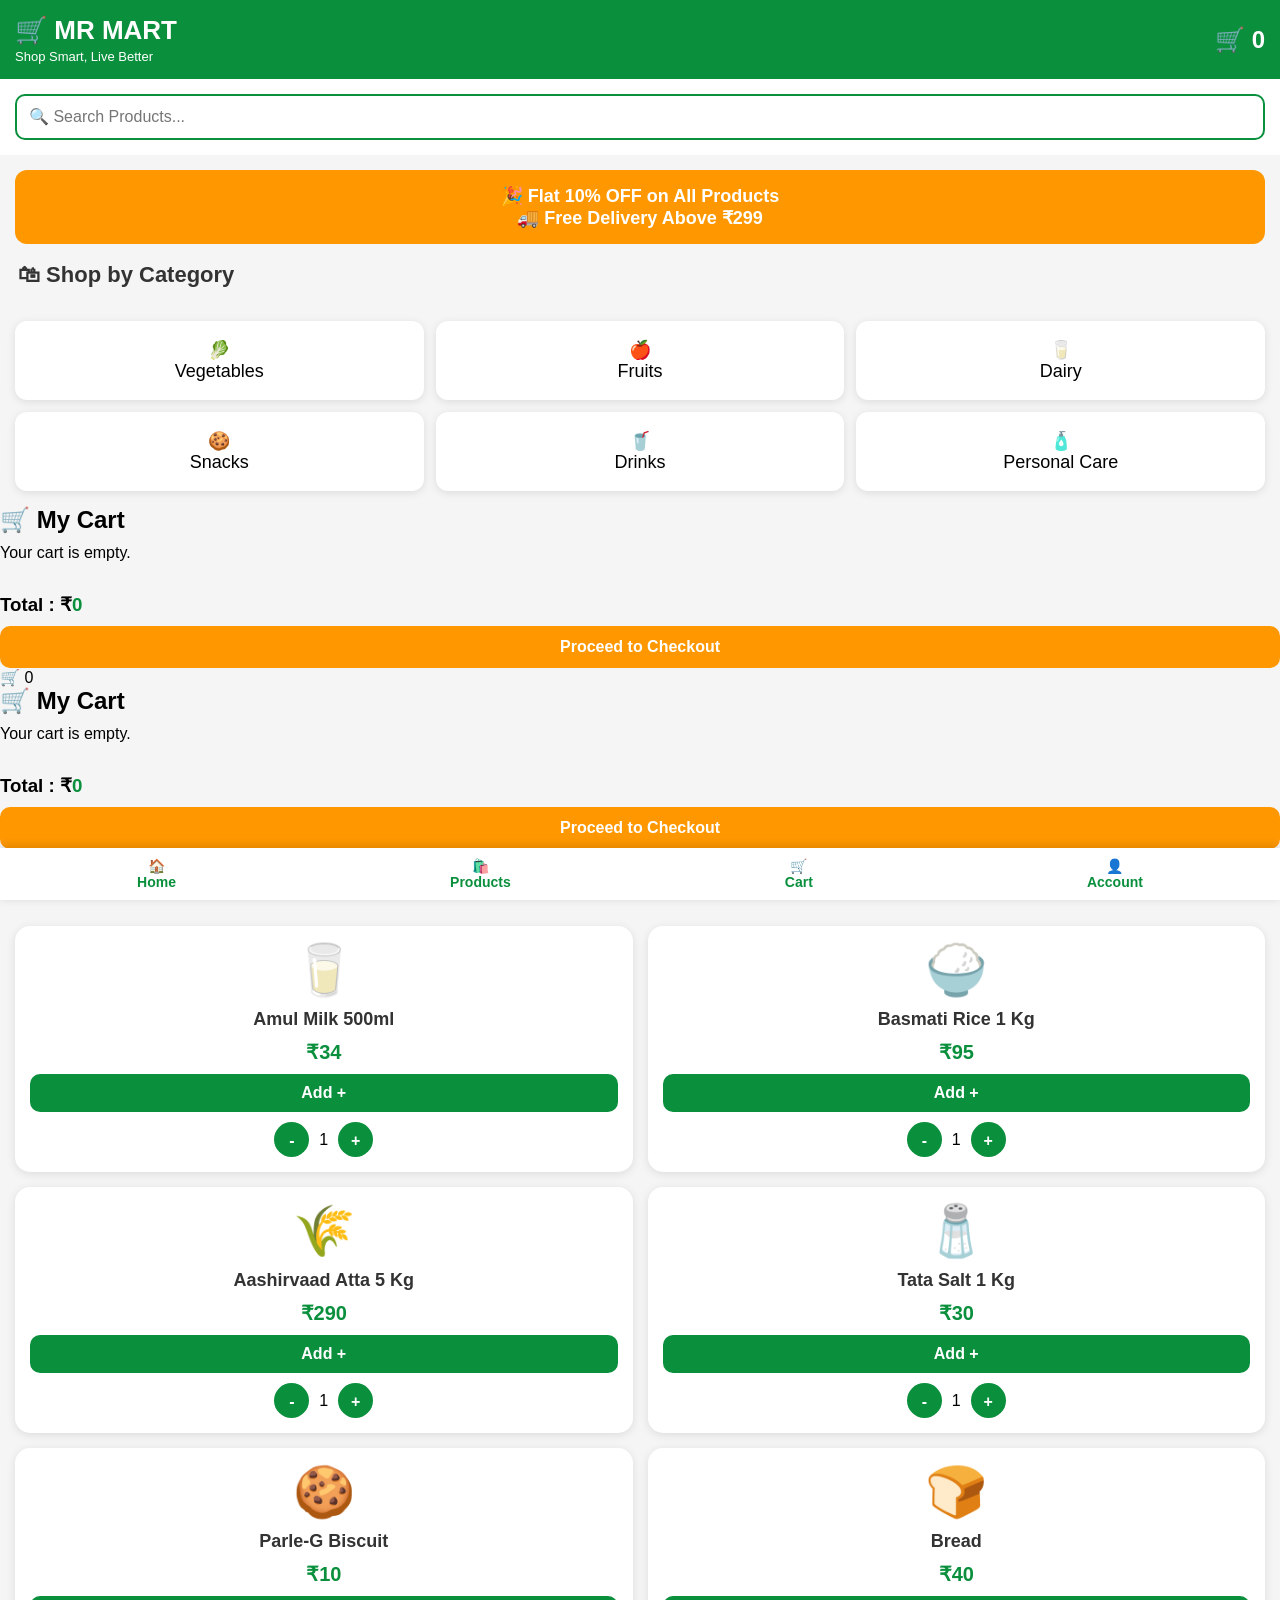
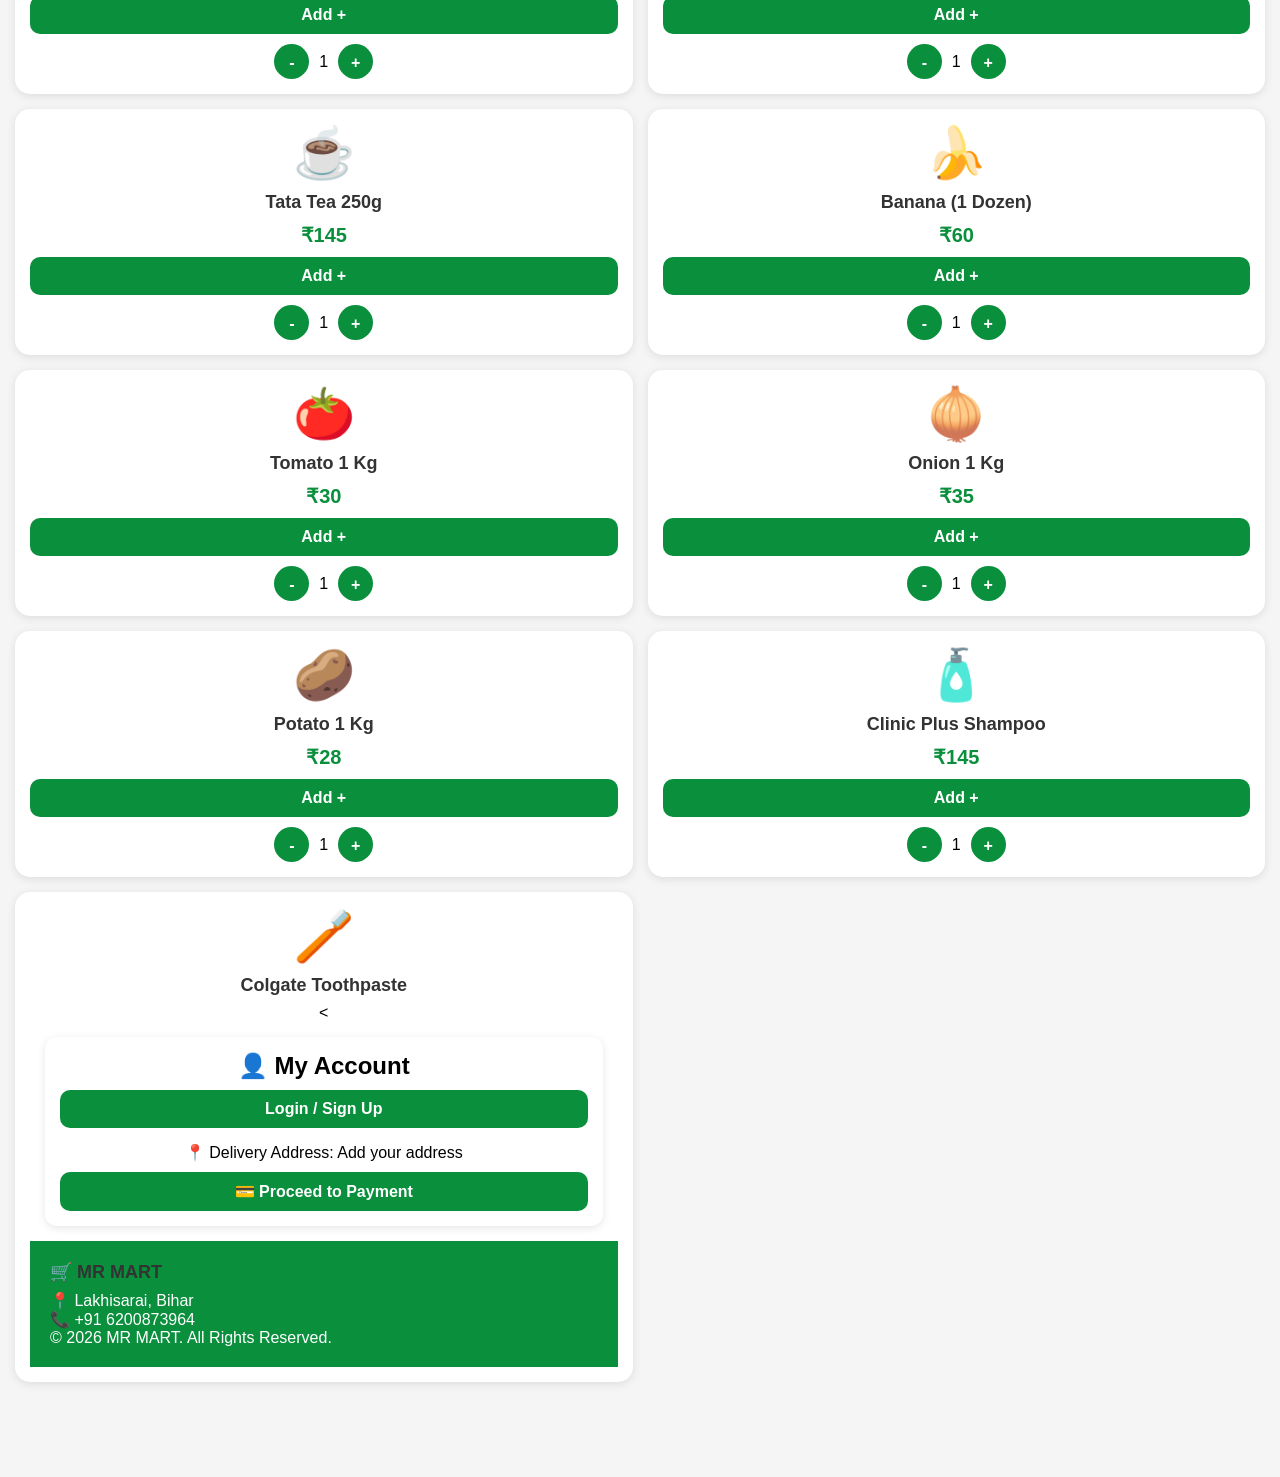
<file: index.html>
<!DOCTYPE html>
<html lang="en">
<head>
<meta charset="UTF-8">
<meta name="viewport" content="width=device-width, initial-scale=1.0">
<title>MR MART | Grocery Store</title>
<link rel="stylesheet" href="style.css">
</head>

<body>

<header class="header">
<div class="logo-box">
<h1>🛒 MR MART</h1>
<p>Shop Smart, Live Better</p>
</div>

<div class="cart-icon">
🛒 <span id="cart-count">0</span>
</div>
</header>

<div class="search-box">
<input
type="text"
id="search"
placeholder="🔍 Search Products...">
</div>

<div class="offer-banner">
🎉 Flat 10% OFF on All Products <br>
🚚 Free Delivery Above ₹299
</div>

<h2 class="title">🛍 Shop by Category</h2>

<div class="categories">

<div class="category">🥬<br>Vegetables</div>

<div class="category">🍎<br>Fruits</div>

<div class="category">🥛<br>Dairy</div>

<div class="category">🍪<br>Snacks</div>

<div class="category">🥤<br>Drinks</div>

<div class="category">🧴<br>Personal Care</div>

</div>

<div id="cart-panel" class="cart-panel">

<h2>🛒 My Cart</h2>

<div id="cart-items">
Your cart is empty.
</div>

<h3>Total : ₹<span id="total">0</span></h3>

<button id="checkout-btn" onclick="checkout()">
Proceed to Checkout
</button>

</div>

<!-- Cart Open Button -->
<div class="cart-open-btn" onclick="openCart()">
🛒 <span id="cart-count">0</span>
</div>

<h2>🛒 My Cart</h2>

<div id="cart-items">
Your cart is empty.
</div>

<h3>Total : ₹<span id="total">0</span></h3>

<button id="checkout-btn">
Proceed to Checkout
</button>

</div>

<h2 class="title">🛒 Our Products</h2>

<div class="products">
  <div class="product-card">
    <div class="product-image">🥛</div>
    <h3>Amul Milk 500ml</h3>
    <p class="price">₹34</p>
    <button onclick="addToCart('Amul Milk 500ml',34)">Add +</button>

    <div class="qty-box">
    <button class="minus">-</button>
    <span class="qty">1</span>
    <button class="plus">+</button>
</div>
</div>

<div class="product-card">
    <div class="product-image">🍚</div>
    <h3>Basmati Rice 1 Kg</h3>
    <p class="price">₹95</p>
    <button onclick="addToCart('Basmati Rice',95)">Add +</button>

<div class="qty-box">
    <button class="minus">-</button>
    <span class="qty">1</span>
    <button class="plus">+</button>
</div>      
</div>

<div class="product-card">
    <div class="product-image">🌾</div>
    <h3>Aashirvaad Atta 5 Kg</h3>
    <p class="price">₹290</p>
    <button onclick="addToCart('Aashirvaad Atta',290)">Add +</button>
  <div class="qty-box">
    <button class="minus">-</button>
    <span class="qty">1</span>
    <button class="plus">+</button>
</div>

</div>

<div class="product-card">
    <div class="product-image">🧂</div>
    <h3>Tata Salt 1 Kg</h3>
    <p class="price">₹30</p>
    <button onclick="addToCart('Tata Salt',30)">Add +</button>

    <div class="qty-box">
    <button class="minus">-</button>
    <span class="qty">1</span>
    <button class="plus">+</button>
</div>
</div>

<div class="product-card">
    <div class="product-image">🍪</div>
    <h3>Parle-G Biscuit</h3>
    <p class="price">₹10</p>
    <button onclick="addToCart('Parle-G Biscuit',10)">Add +</button>

    <div class="qty-box">
    <button class="minus">-</button>
    <span class="qty">1</span>
    <button class="plus">+</button>
</div>
</div>

<div class="product-card">
    <div class="product-image">🍞</div>
    <h3>Bread</h3>
    <p class="price">₹40</p>
    <button onclick="addToCart('Bread',40)">Add +</button>

    <div class="qty-box">
    <button class="minus">-</button>
    <span class="qty">1</span>
    <button class="plus">+</button>
</div>
</div>
<div class="product-card">
    <div class="product-image">☕</div>
    <h3>Tata Tea 250g</h3>
    <p class="price">₹145</p>
    <button onclick="addToCart('Tata Tea',145)">Add +</button>

    <div class="qty-box">
    <button class="minus">-</button>
    <span class="qty">1</span>
    <button class="plus">+</button>
</div>
</div>

<div class="product-card">
    <div class="product-image">🍌</div>
    <h3>Banana (1 Dozen)</h3>
    <p class="price">₹60</p>
    <button onclick="addToCart('Banana',60)">Add +</button>

    <div class="qty-box">
    <button class="minus">-</button>
    <span class="qty">1</span>
    <button class="plus">+</button>
</div>
</div>

<div class="product-card">
    <div class="product-image">🍅</div>
    <h3>Tomato 1 Kg</h3>
    <p class="price">₹30</p>
    <button onclick="addToCart('Tomato',30)">Add +</button>

    <div class="qty-box">
    <button class="minus">-</button>
    <span class="qty">1</span>
    <button class="plus">+</button>
</div>
</div>

<div class="product-card">
    <div class="product-image">🧅</div>
    <h3>Onion 1 Kg</h3>
    <p class="price">₹35</p>
    <button onclick="addToCart('Onion',35)">Add +</button>

    <div class="qty-box">
    <button class="minus">-</button>
    <span class="qty">1</span>
    <button class="plus">+</button>
</div>
</div>

<div class="product-card">
    <div class="product-image">🥔</div>
    <h3>Potato 1 Kg</h3>
    <p class="price">₹28</p>
    <button onclick="addToCart('Potato',28)">Add +</button>

    <div class="qty-box">
    <button class="minus">-</button>
    <span class="qty">1</span>
    <button class="plus">+</button>
</div>
</div>

<div class="product-card">
    <div class="product-image">🧴</div>
    <h3>Clinic Plus Shampoo</h3>
    <p class="price">₹145</p>
    <button onclick="addToCart('Clinic Plus Shampoo',145)">Add +</button>

    <div class="qty-box">
    <button class="minus">-</button>
    <span class="qty">1</span>
    <button class="plus">+</button>
</div>
</div>

<div class="product-card">
    <div class="product-image">🪥</div>
    <h3>Colgate Toothpaste</h3>
    <
<section class="account-section">

<h2>👤 My Account</h2>

<button class="login-btn">
Login / Sign Up
</button>

<p style="margin-top:15px;">
📍 Delivery Address: Add your address
</p>

<button class="checkout-btn">
💳 Proceed to Payment
</button>

</section>

<footer class="footer">

<h3>🛒 MR MART</h3>

<p>📍 Lakhisarai, Bihar</p>

<p>📞 +91 6200873964</p>

<p>© 2026 MR MART. All Rights Reserved.</p>

</footer>

<nav class="bottom-nav">

<a href="#">
🏠<br>Home
</a>

<a href="#">
🛍️<br>Products
</a>

<a href="#">
🛒<br>Cart
</a>

<a href="#">
👤<br>Account
</a>

</nav>

<script src="script.js"></script>
<div id="payment-page" style="display:none; position:fixed; top:0; left:0; width:100%; height:100%; background:white; z-index:5000; padding:20px;">
    <h2>💳 Payment Page</h2>
    <p>Scan UPI or Pay Now</p>

    <div style="margin-top:20px;">
        <h3>Total Payable: ₹<span id="pay-amount">0</span></h3>
    </div>

    <button onclick="placeOrder()" style="padding:12px; background:#0a8f3d; color:white; border:none; margin-top:20px;">
        Pay Now
    </button>
</div>

<div id="success-page" style="display:none; position:fixed; top:0; left:0; width:100%; height:100%; background:#eaffea; z-index:6000; text-align:center; padding-top:100px;">
    <h1>🎉 Order Placed Successfully!</h1>
    <p>Thank you for shopping with MR MART</p>

    <button onclick="location.reload()" style="padding:10px 20px; margin-top:20px;">
        Continue Shopping
    </button>
</div>
</body>
</html>
</file>
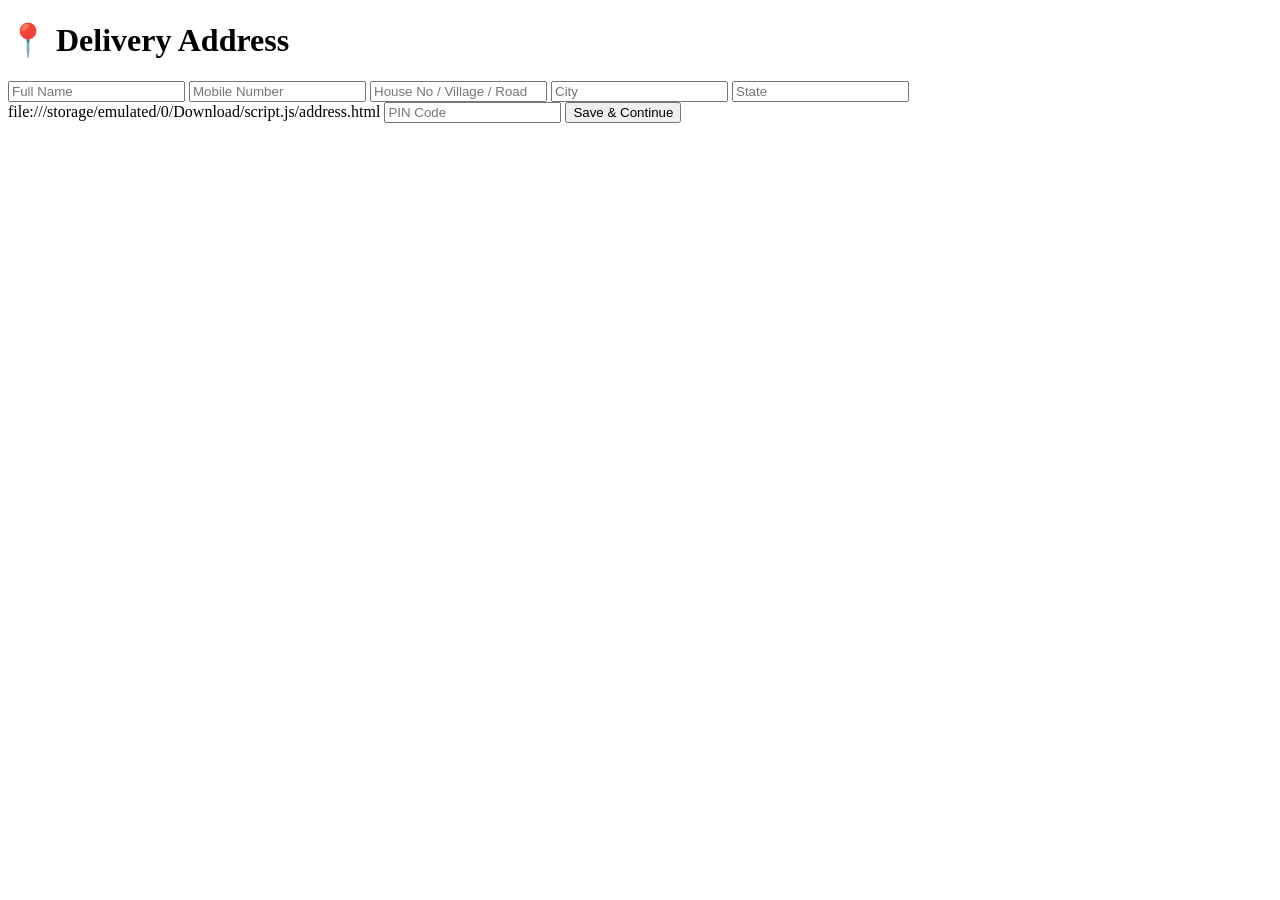
<file: address.html>
<!DOCTYPE html>
<html lang="en">
<head>

<meta charset="UTF-8">
<meta name="viewport" content="width=device-width, initial-scale=1.0">

<title>Delivery Address | MR MART</title>

<link rel="stylesheet" href="address.css">

</head>

<body>

<div class="address-box">

<h1>📍 Delivery Address</h1>

<input type="text" id="name" placeholder="Full Name">

<input type="text" id="mobile" placeholder="Mobile Number">

<input type="text" id="address" placeholder="House No / Village / Road">

<input type="text" id="city" placeholder="City">

<input type="text" id="state" placeholder="State">
file:///storage/emulated/0/Download/script.js/address.html
<input type="text" id="pincode" placeholder="PIN Code">

<button onclick="saveAddress()">
Save & Continue
</button>

<p id="msg"></p>

</div>

<script src="address.js"></script>

</body>
</html>
</file>
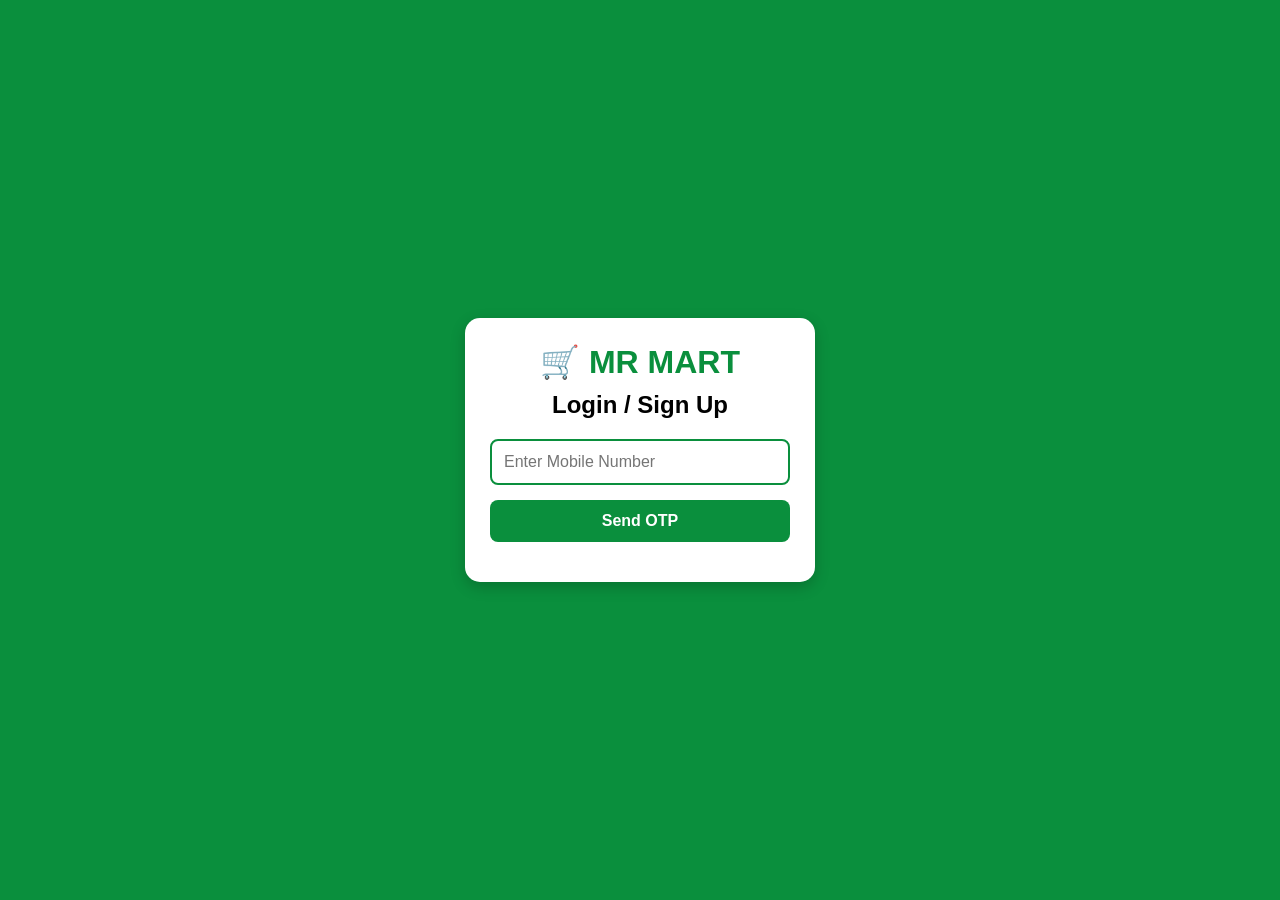
<file: login.html>
<!DOCTYPE html>
<html lang="en">
<head>
<meta charset="UTF-8">
<meta name="viewport" content="width=device-width, initial-scale=1.0">
<title>MR MART Login</title>
<link rel="stylesheet" href="login.css">
</head>

<body>

<div class="login-box">

<h1>🛒 MR MART</h1>

<h2>Login / Sign Up</h2>

<input type="tel" id="mobile" placeholder="Enter Mobile Number">

<button onclick="sendOTP()">
Send OTP
</button>

<p id="msg"></p>

<script src="login.js"></script>

</body>
</html>
</file>
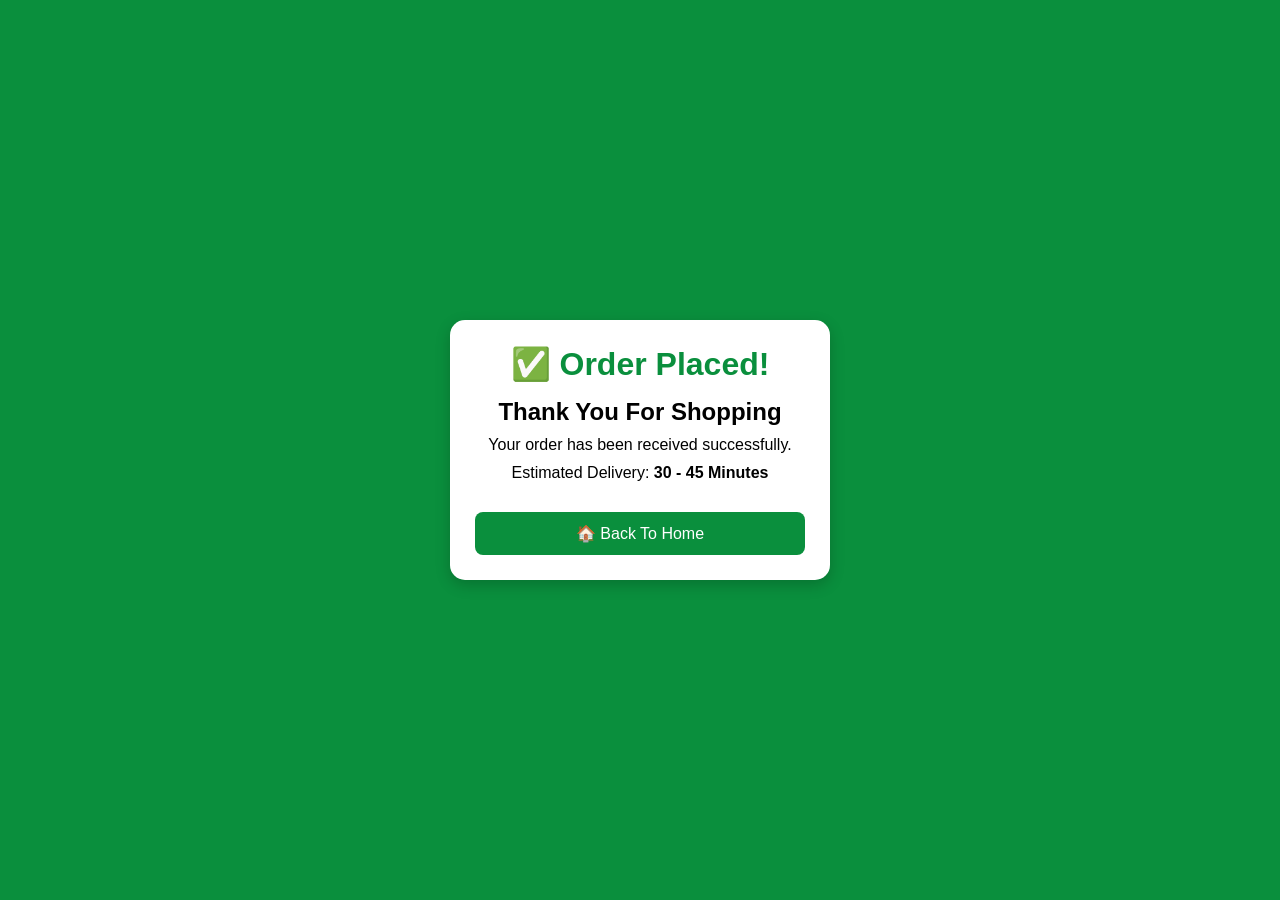
<file: order-success.html>
<!DOCTYPE html>
<html lang="en">
<head>
<meta charset="UTF-8">
<meta name="viewport" content="width=device-width, initial-scale=1.0">
<title>Order Successful | MR MART</title>

<link rel="stylesheet" href="order-success.css">

</head>

<body>

<div class="success-box">

<h1>✅ Order Placed!</h1>

<h2>Thank You For Shopping</h2>

<p>Your order has been received successfully.</p>

<p>Estimated Delivery:
<b>30 - 45 Minutes</b></p>

<button onclick="goHome()">
🏠 Back To Home
</button>

</div>

<script src="order-success.js"></script>

</body>
</html>
</file>
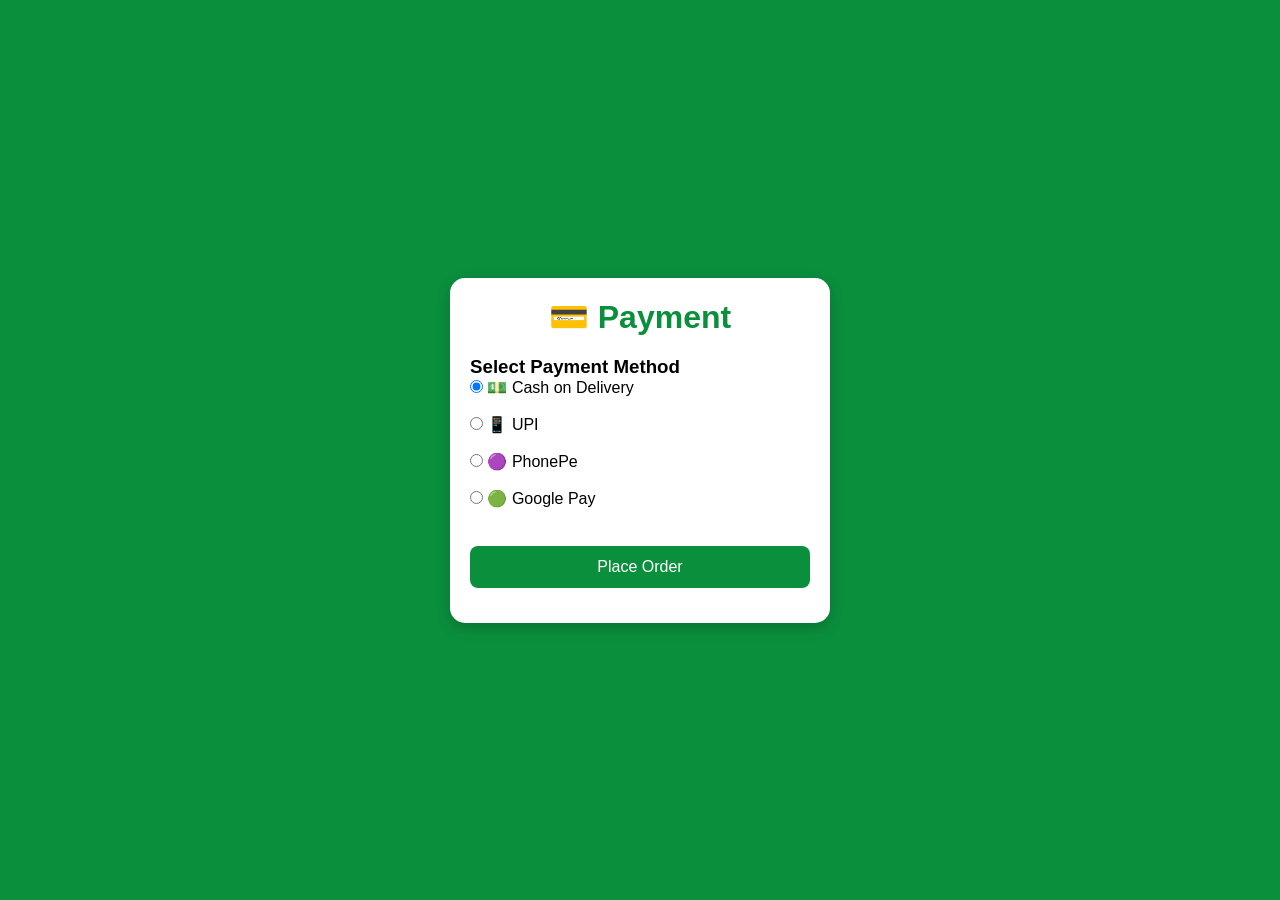
<file: payment.html>
<!DOCTYPE html>
<html lang="en">
<head>

<meta charset="UTF-8">
<meta name="viewport" content="width=device-width, initial-scale=1.0">

<title>Payment | MR MART</title>

<link rel="stylesheet" href="payment.css">

</head>

<body>

<div class="payment-box">

<h1>💳 Payment</h1>

<h3>Select Payment Method</h3>

<label>
<input type="radio" name="pay" checked>
💵 Cash on Delivery
</label>

<br><br>

<label>
<input type="radio" name="pay">
📱 UPI
</label>

<br><br>

<label>
<input type="radio" name="pay">
🟣 PhonePe
</label>

<br><br>

<label>
<input type="radio" name="pay">
🟢 Google Pay
</label>

<br><br>

<button onclick="placeOrder()">
Place Order
</button>

<p id="msg"></p>

</div>

<script src="payment.js"></script>

</body>
</html>
</file>
<file: style.css>
*{
margin:0;
padding:0;
box-sizing:border-box;
font-family:Arial,sans-serif;
}

body{
background:#f5f5f5;
padding-bottom:80px;
}

.header{
background:#0a8f3d;
color:white;
padding:15px;
display:flex;
justify-content:space-between;
align-items:center;
position:sticky;
top:0;
z-index:1000;
}

.logo-box h1{
font-size:26px;
}

.logo-box p{
font-size:13px;
margin-top:3px;
}

.cart-icon{
font-size:24px;
font-weight:bold;
}

.search-box{
padding:15px;
background:white;
}

.search-box input{
width:100%;
padding:12px;
border:2px solid #0a8f3d;
border-radius:10px;
font-size:16px;
outline:none;
}

.offer-banner{
margin:15px;
background:#ff9800;
color:white;
padding:15px;
text-align:center;
font-size:18px;
font-weight:bold;
border-radius:12px;
}

.title{
margin:18px;
font-size:22px;
color:#333;
}

.categories{
display:grid;
grid-template-columns:repeat(3,1fr);
gap:12px;
padding:15px;
}

.category{
background:white;
padding:18px;
text-align:center;
border-radius:12px;
font-size:18px;
box-shadow:0 2px 8px rgba(0,0,0,.1);
transition:.3s;
cursor:pointer;
}

.category:hover{
transform:scale(1.05);
}.products{
display:grid;
grid-template-columns:repeat(2,1fr);
gap:15px;
padding:15px;
}

.product-card{
background:#fff;
border-radius:15px;
padding:15px;
text-align:center;
box-shadow:0 2px 10px rgba(0,0,0,.1);
transition:.3s;
}

.product-card:hover{
transform:translateY(-5px);
}

.product-image{
font-size:50px;
margin-bottom:10px;
}

.product-card h3{
font-size:18px;
margin-bottom:8px;
color:#333;
}

.price{
font-size:20px;
font-weight:bold;
color:#0a8f3d;
margin:10px 0;
}

.product-card button{
width:100%;
padding:10px;
background:#0a8f3d;
color:#fff;
border:none;
border-radius:10px;
font-size:16px;
font-weight:bold;
cursor:pointer;
}

.product-card button:hover{
background:#087532;
}

.cart-box{
background:#fff;
margin:15px;
padding:15px;
border-radius:12px;
box-shadow:0 2px 8px rgba(0,0,0,.1);
}

#cart-items{
margin:10px 0;
min-height:40px;
}

#total{
color:#0a8f3d;
font-weight:bold;
}

#checkout-btn,
.checkout-btn,
.login-btn{
width:100%;
padding:12px;
margin-top:10px;
border:none;
border-radius:10px;
background:#ff9800;
color:white;
font-size:16px;
font-weight:bold;
cursor:pointer;
}

.account-section{
background:#fff;
margin:15px;
padding:15px;
border-radius:12px;
box-shadow:0 2px 8px rgba(0,0,0,.1);
}.footer{
background:#0a8f3d;
color:white;
padding:20px;
text-align:left;
}

.bottom-nav{
position:fixed;
bottom:0;
left:0;
width:100%;
background:#ffffff;
display:flex;
justify-content:space-around;
align-items:center;
padding:10px 0;
box-shadow:0 -2px 10px rgba(0,0,0,.15);
z-index:1000;
}

.bottom-nav a{
text-decoration:none;
color:#0a8f3d;
font-size:14px;
font-weight:bold;
display:flex;
flex-direction:column;
align-items:center;
}

.bottom-nav a:hover{
color:#087532;
}

.qty-box{
display:flex;
justify-content:center;
align-items:center;
gap:10px;
margin-top:10px;
}

.qty-box button{
width:35px;
height:35px;
border:none;
border-radius:50%;
background:#0a8f3d;
color:white;
font-size:
.cart-panel{
position:fixed;
right:-100%;
top:0;
width:300px;
height:100%;
background:white;
box-shadow:-2px 0 10px rgba(0,0,0,0.2);
padding:15px;
transition:0.3s;
z-index:2000;
overflow:auto;
}

.cart-panel.active{
right:0;
}

.cart-open-btn{
position:fixed;
right:20px;
bottom:90px;
background:#0a8f3d;
color:white;
padding:12px 15px;
border-radius:50px;
cursor:pointer;
font-weight:bold;
z-index:3000;
    }
</file>
<file: address.css>

</file>
<file: login.css>
*{
margin:0;
padding:0;
box-sizing:border-box;
font-family:Arial,sans-serif;
}

body{
background:#0a8f3d;
display:flex;
justify-content:center;
align-items:center;
height:100vh;
}

.login-box{
background:white;
width:90%;
max-width:350px;
padding:25px;
border-radius:15px;
text-align:center;
box-shadow:0 5px 15px rgba(0,0,0,0.2);
}

.login-box h1{
color:#0a8f3d;
margin-bottom:10px;
}

.login-box h2{
margin-bottom:20px;
}

.login-box input{
width:100%;
padding:12px;
margin-bottom:15px;
border:2px solid #0a8f3d;
border-radius:8px;
font-size:16px;
}

.login-box button{
width:100%;
padding:12px;
background:#0a8f3d;
color:white;
border:none;
border-radius:8px;
font-size:16px;
font-weight:bold;
cursor:pointer;
}

.login-box button:hover{
background:#087532;
}

#msg{
margin-top:15px;
font-weight:bold;
color:#0a8f3d;
}
</file>
<file: order-success.css>
*{
margin:0;
padding:0;
box-sizing:border-box;
font-family:Arial,sans-serif;
}

body{
background:#0a8f3d;
display:flex;
justify-content:center;
align-items:center;
height:100vh;
}

.success-box{
background:white;
padding:25px;
width:90%;
max-width:380px;
border-radius:15px;
text-align:center;
box-shadow:0 5px 15px rgba(0,0,0,.2);
}

.success-box h1{
color:#0a8f3d;
margin-bottom:15px;
}

.success-box p{
margin:10px 0;
}

.success-box button{
margin-top:20px;
width:100%;
padding:12px;
background:#0a8f3d;
color:white;
border:none;
border-radius:8px;
font-size:16px;
}
</file>
<file: payment.css>
*{
margin:0;
padding:0;
box-sizing:border-box;
font-family:Arial,sans-serif;
}

body{
background:#0a8f3d;
display:flex;
justify-content:center;
align-items:center;
height:100vh;
}

.payment-box{
background:white;
width:90%;
max-width:380px;
padding:20px;
border-radius:15px;
box-shadow:0 5px 15px rgba(0,0,0,.2);
}

.payment-box h1{
text-align:center;
margin-bottom:20px;
color:#0a8f3d;
}

.payment-box button{
width:100%;
padding:12px;
background:#0a8f3d;
color:white;
border:none;
border-radius:8px;
font-size:16px;
margin-top:20px;
}

#msg{
margin-top:15px;
text-align:center;
font-weight:bold;
color:#0a8f3d;
}
</file>
